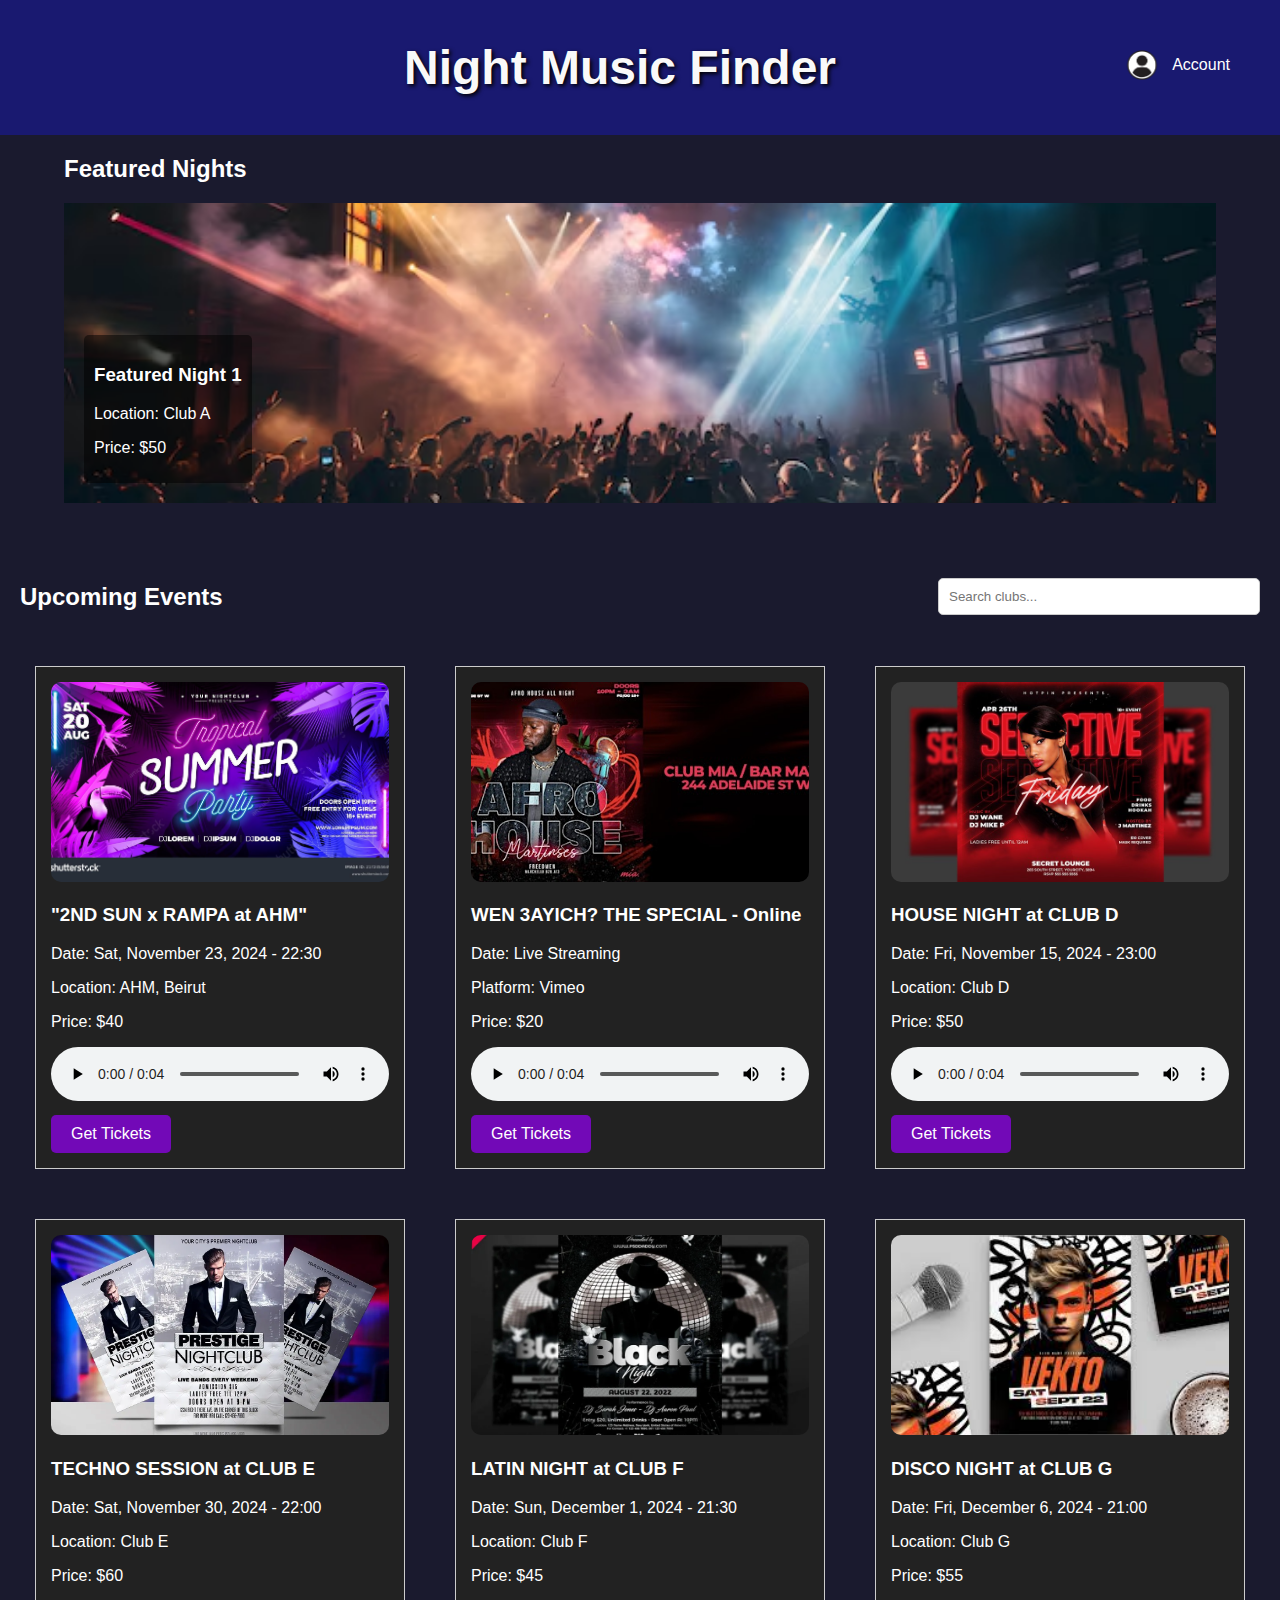
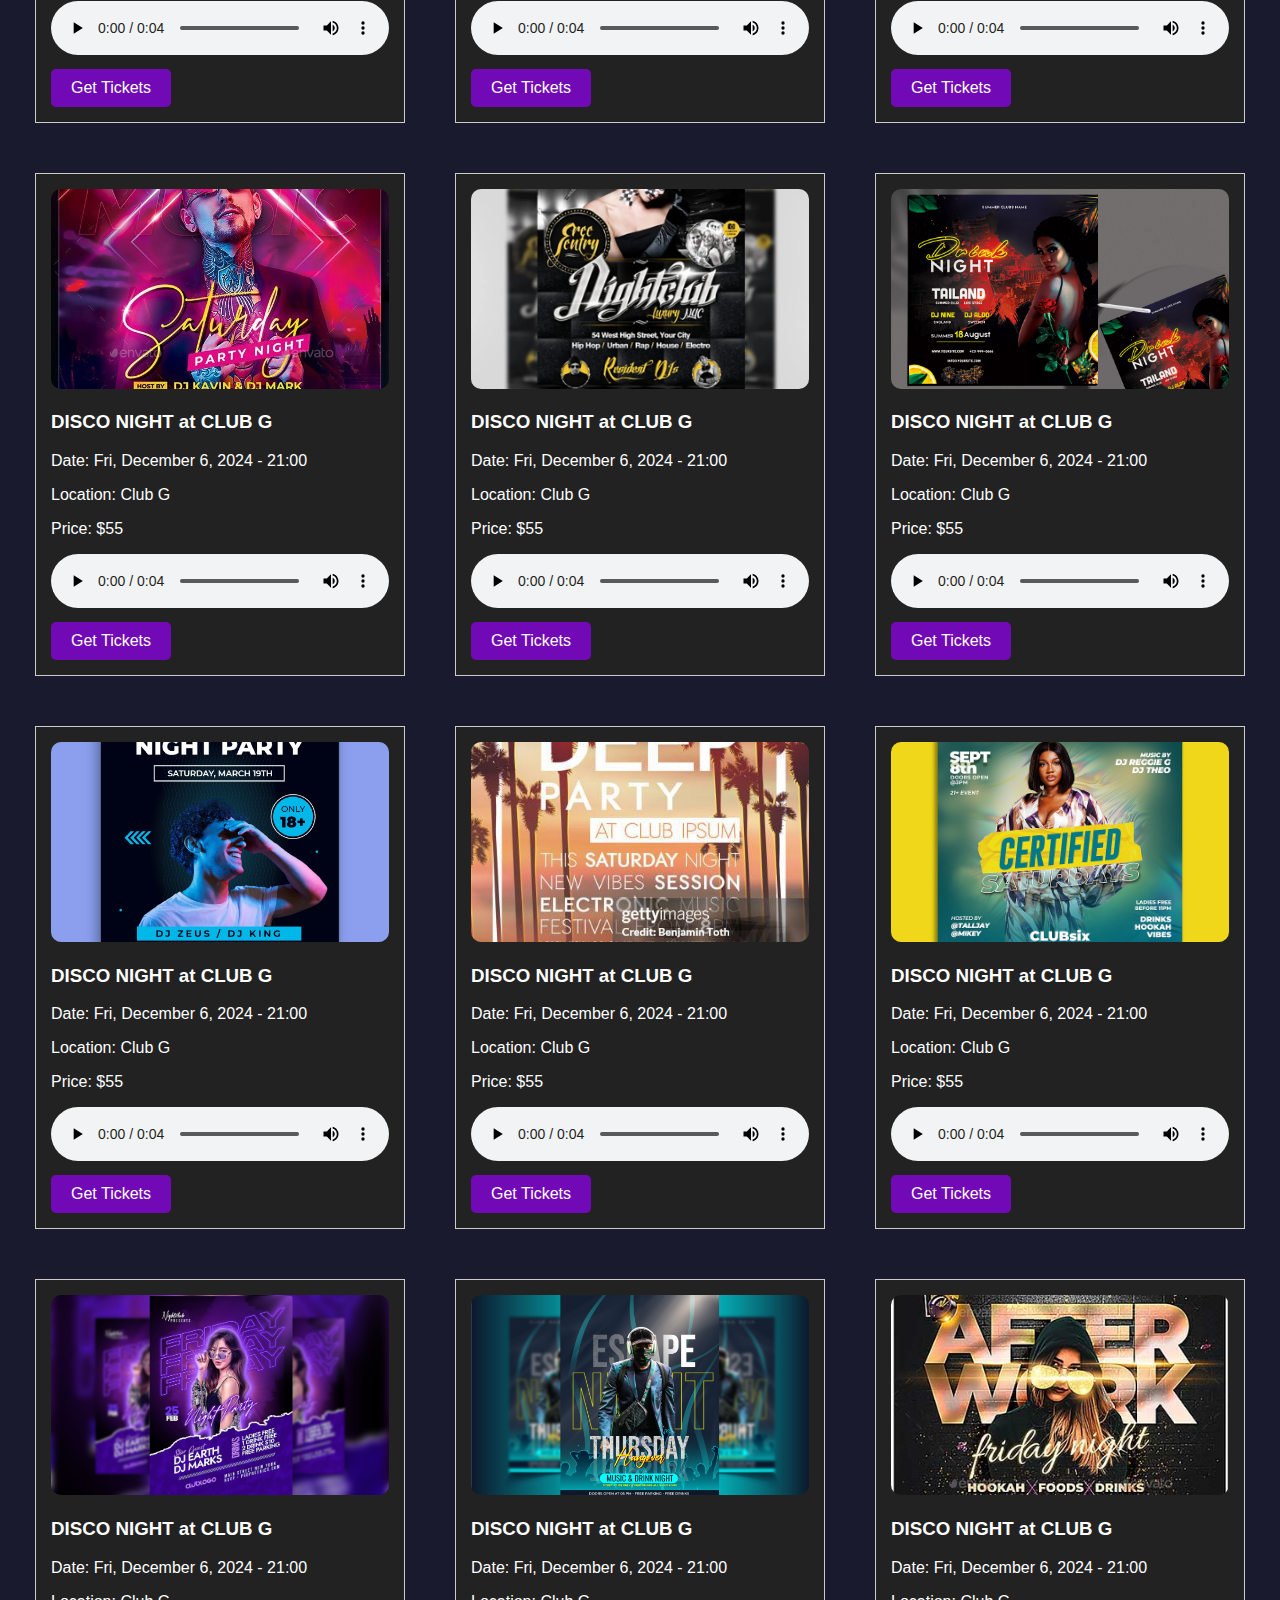
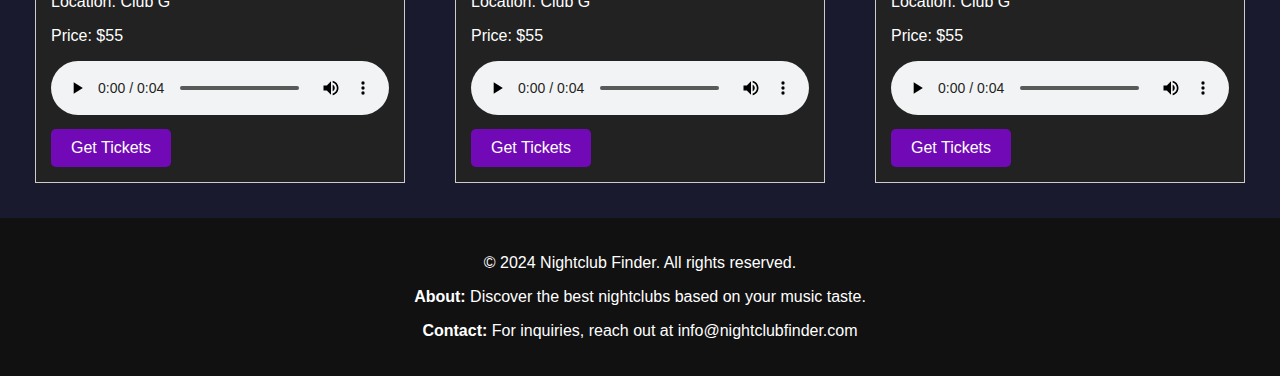
<file: index.html>
<!DOCTYPE html>
<html lang="en">
<head>
    <meta charset="UTF-8">
    <meta name="viewport" content="width=device-width, initial-scale=1.0">
    <title>Title</title>
    <link rel="stylesheet" href="css/index.css">
    <script src="slider.js" defer></script>
    <script src="search.js" defer></script>
</head>
<body>

    <!-- Header -->
    <header>
        <div class="header-container">
            <h1 class="site-title">Night Music Finder</h1>
            <nav>
                <ul>
                    <li><a href="login.html" class="account-button">
                        <img src="media/account.png.webp" alt="Account" class="account-icon"> Account
                    </a></li>
                </ul>
            </nav>
        </div>
    </header>
    

    <!-- Featured Slider -->
    <section id="featured-slider">
        <h2>Featured Nights</h2>
        <div class="slider-container">
            <div class="slide active">
                <img src="media/feat1.avif" alt="Featured Night 1">
                <div class="slide-info">
                    <h3>Featured Night 1</h3>
                    <p>Location: Club A</p>
                    <p>Price: $50</p>
                </div>
            </div>
            <div class="slide">
                <img src="media/club.jpg" alt="Featured Night 2">
                <div class="slide-info">
                    <h3>Featured Night 2</h3>
                    <p>Location: Club B</p>
                    <p>Price: $60</p>
                </div>
            </div>
            <div class="slide">
                <img src="media/feat3.jpg" alt="Featured Night 3">
                <div class="slide-info">
                    <h3>Featured Night 3</h3>
                    <p>Location: Club C</p>
                    <p>Price: $70</p>
                </div>
            </div>
        </div>
    </section>


    <!-- Upcoming Events Grid -->
    <section id="events">
        <div class="events-header">
            <h2>Upcoming Events</h2>
            <div class="search-bar-container">
                <input type="text" placeholder="Search clubs..." id="search-bar">
            </div>
        </div>
        <div class="events-grid">
            <!-- Event 1 -->
            <div class="event-box">
                <img src="media/image1.jpg" alt="Event 1" class="event-image">
                <div class="event-info">
                    <h3 class="event-name">"2ND SUN x RAMPA at AHM"</h3>
                    <p>Date: Sat, November 23, 2024 - 22:30</p>
                    <p>Location: AHM, Beirut</p>
                    <p>Price: $40</p>
                    <audio controls>
                        <source src="media/hawktuah.mp3" type="audio/mpeg">
                    </audio>
                    <a href="events/event1.html" class="get-tickets-button">Get Tickets</a>
                </div>
            </div>

            <!-- Event 2 -->
            <div class="event-box">
                <img src="media/image2.jpeg" alt="Event 2" class="event-image">
                <div class="event-info">
                    <h3 class="event-name">WEN 3AYICH? THE SPECIAL - Online</h3>
                    <p>Date: Live Streaming</p>
                    <p>Platform: Vimeo</p>
                    <p>Price: $20</p>
                    <audio controls>
                        <source src="media/hawktuah.mp3" type="audio/mpeg">
                    </audio>
                    <a href="events/event2.html" class="get-tickets-button">Get Tickets</a>
                </div>
            </div>

            <!-- Event 3 -->
            <div class="event-box">
                <img src="media/image3.jpg" alt="Event 3" class="event-image">
                <div class="event-info">
                    <h3 class="event-name">HOUSE NIGHT at CLUB D</h3>
                    <p>Date: Fri, November 15, 2024 - 23:00</p>
                    <p>Location: Club D</p>
                    <p>Price: $50</p>
                    
                    <audio controls>
                        <source src="media/hawktuah.mp3" type="audio/mpeg">
                    </audio>
                    <a href="events/event3.html" class="get-tickets-button">Get Tickets</a>
                    
                </div>
            </div>

            <!-- Event 4 -->
            <div class="event-box">
                <img src="media/image4.webp" alt="Event 4" class="event-image">
                <div class="event-info">
                    <h3 class="event-name">TECHNO SESSION at CLUB E</h3>
                    <p>Date: Sat, November 30, 2024 - 22:00</p>
                    <p>Location: Club E</p>
                    <p>Price: $60</p>
                    
                    <audio controls>
                        <source src="media/hawktuah.mp3" type="audio/mpeg">
                    </audio>
                    <a href="events/event4.html" class="get-tickets-button">Get Tickets</a>
                </div>
            </div>

            <!-- Event 5 -->
            <div class="event-box">
                <img src="media/image5.webp" alt="Event 5" class="event-image">
                <div class="event-info">
                    <h3 class="event-name">LATIN NIGHT at CLUB F</h3>
                    <p>Date: Sun, December 1, 2024 - 21:30</p>
                    <p>Location: Club F</p>
                    <p>Price: $45</p>
                    
                    <audio controls>
                        <source src="media/hawktuah.mp3" type="audio/mpeg">
                    </audio>
                    <a href="events/event5.html" class="get-tickets-button">Get Tickets</a>
                    
                </div>
            </div>

            <!-- Event 6 -->
            <div class="event-box">
                <img src="media/image6.jpeg" alt="Event 6" class="event-image">
                <div class="event-info">
                    <h3 class="event-name">DISCO NIGHT at CLUB G</h3>
                    <p>Date: Fri, December 6, 2024 - 21:00</p>
                    <p>Location: Club G</p>
                    <p>Price: $55</p>
                    
                    <audio controls>
                        <source src="media/hawktuah.mp3" type="audio/mpeg">
                    </audio>
                    <a href="events/event6.html" class="get-tickets-button">Get Tickets</a>
                </div>
            </div>
            <!-- Event 7 -->
            <div class="event-box">
                <img src="media/image7.jpg" alt="Event 6" class="event-image">
                <div class="event-info">
                    <h3 class="event-name">DISCO NIGHT at CLUB G</h3>
                    <p>Date: Fri, December 6, 2024 - 21:00</p>
                    <p>Location: Club G</p>
                    <p>Price: $55</p>
                    
                    <audio controls>
                        <source src="media/hawktuah.mp3" type="audio/mpeg">
                    </audio>
                    <a href="events/event7.html" class="get-tickets-button">Get Tickets</a>
                </div>
            </div>
            <!-- Event 8 -->
            <div class="event-box">
                <img src="media/image8.webp" alt="Event 6" class="event-image">
                <div class="event-info">
                    <h3 class="event-name">DISCO NIGHT at CLUB G</h3>
                    <p>Date: Fri, December 6, 2024 - 21:00</p>
                    <p>Location: Club G</p>
                    <p>Price: $55</p>
                    
                    <audio controls>
                        <source src="media/hawktuah.mp3" type="audio/mpeg">
                    </audio>
                    <a href="events/event8.html" class="get-tickets-button">Get Tickets</a>
                </div>
            </div>
            <!-- Event 9 -->
            <div class="event-box">
                <img src="media/image9.jpg" alt="Event 6" class="event-image">
                <div class="event-info">
                    <h3 class="event-name">DISCO NIGHT at CLUB G</h3>
                    <p>Date: Fri, December 6, 2024 - 21:00</p>
                    <p>Location: Club G</p>
                    <p>Price: $55</p>
                    
                    <audio controls>
                        <source src="media/hawktuah.mp3" type="audio/mpeg">
                    </audio>
                    <a href="events/event9.html" class="get-tickets-button">Get Tickets</a>
                </div>
            </div>
            <!-- Event 10 -->
            <div class="event-box">
                <img src="media/image10.jpg" alt="Event 6" class="event-image">
                <div class="event-info">
                    <h3 class="event-name">DISCO NIGHT at CLUB G</h3>
                    <p>Date: Fri, December 6, 2024 - 21:00</p>
                    <p>Location: Club G</p>
                    <p>Price: $55</p>
                    
                    <audio controls>
                        <source src="media/hawktuah.mp3" type="audio/mpeg">
                    </audio>
                    <a href="events/event10.html" class="get-tickets-button">Get Tickets</a>
                </div>
            </div>
            <!-- Event 11 -->
            <div class="event-box">
                <img src="media/image11.jpg" alt="Event 6" class="event-image">
                <div class="event-info">
                    <h3 class="event-name">DISCO NIGHT at CLUB G</h3>
                    <p>Date: Fri, December 6, 2024 - 21:00</p>
                    <p>Location: Club G</p>
                    <p>Price: $55</p>
                    
                    <audio controls>
                        <source src="media/hawktuah.mp3" type="audio/mpeg">
                    </audio>
                    <a href="events/event11.html" class="get-tickets-button">Get Tickets</a>
                </div>
            </div>
            <!-- Event 12 -->
            <div class="event-box">
                <img src="media/image12.jpg" alt="Event 6" class="event-image">
                <div class="event-info">
                    <h3 class="event-name">DISCO NIGHT at CLUB G</h3>
                    <p>Date: Fri, December 6, 2024 - 21:00</p>
                    <p>Location: Club G</p>
                    <p>Price: $55</p>
                    
                    <audio controls>
                        <source src="media/hawktuah.mp3" type="audio/mpeg">
                    </audio>
                    <a href="events/event12.html" class="get-tickets-button">Get Tickets</a>
                </div>
            </div>
            <!-- Event 13 -->
            <div class="event-box">
                <img src="media/image13.jpg" alt="Event 6" class="event-image">
                <div class="event-info">
                    <h3 class="event-name">DISCO NIGHT at CLUB G</h3>
                    <p>Date: Fri, December 6, 2024 - 21:00</p>
                    <p>Location: Club G</p>
                    <p>Price: $55</p>
                    
                    <audio controls>
                        <source src="media/hawktuah.mp3" type="audio/mpeg">
                    </audio>
                    <a href="events/event13.html" class="get-tickets-button">Get Tickets</a>
                </div>
            </div>
            <!-- Event 14 -->
            <div class="event-box">
                <img src="media/image14.jpg" alt="Event 6" class="event-image">
                <div class="event-info">
                    <h3 class="event-name">DISCO NIGHT at CLUB G</h3>
                    <p>Date: Fri, December 6, 2024 - 21:00</p>
                    <p>Location: Club G</p>
                    <p>Price: $55</p>
                    
                    <audio controls>
                        <source src="media/hawktuah.mp3" type="audio/mpeg">
                    </audio>
                    <a href="events/event14.html" class="get-tickets-button">Get Tickets</a>
                </div>
            </div>
            <!-- Event 15 -->
            <div class="event-box">
                <img src="media/image15.jpg" alt="Event 6" class="event-image">
                <div class="event-info">
                    <h3 class="event-name">DISCO NIGHT at CLUB G</h3>
                    <p>Date: Fri, December 6, 2024 - 21:00</p>
                    <p>Location: Club G</p>
                    <p>Price: $55</p>
                    
                    <audio controls>
                        <source src="media/hawktuah.mp3" type="audio/mpeg">
                    </audio>
                    <a href="events/event15.html" class="get-tickets-button">Get Tickets</a>
                </div>
            </div>
        </div>
    </section>
    <footer>
        <div class="footer-container">
            <p>&copy; 2024 Nightclub Finder. All rights reserved.</p>
            <div class="footer-links">
                <p><strong>About:</strong> Discover the best nightclubs based on your music taste.</p>
                <p><strong>Contact:</strong> For inquiries, reach out at info@nightclubfinder.com</p>
            </div>
        </div>
    </footer>
    

</body>

</html>
</file>
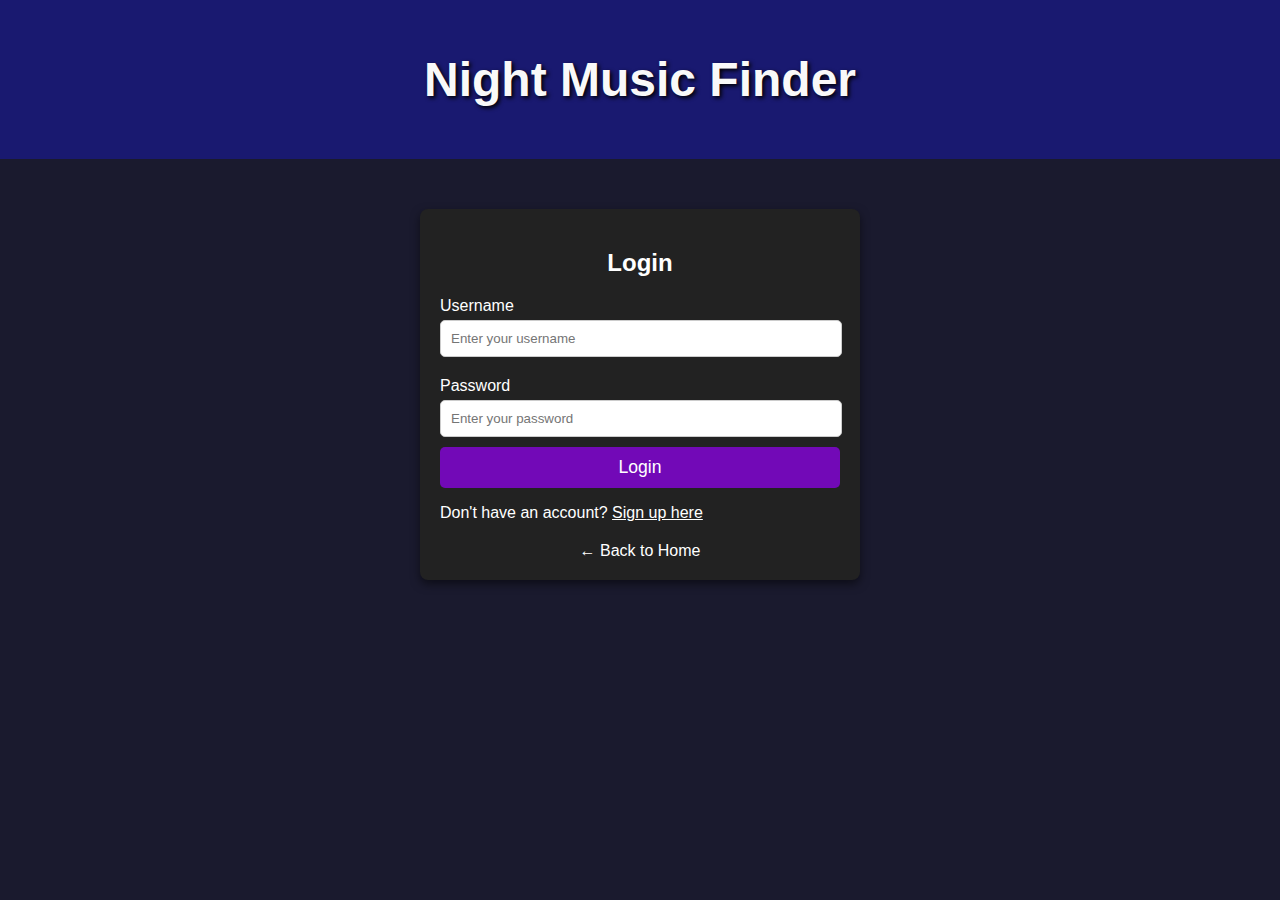
<file: login.html>
<!DOCTYPE html>
<html lang="en">
<head>
    <meta charset="UTF-8">
    <meta name="viewport" content="width=device-width, initial-scale=1.0">
    <title>Login - Night Music Finder</title>
    <link rel="stylesheet" href="css/login.css"> 
</head>
<body>

    <header>
        <h1 class="site-title">Night Music Finder</h1>
    </header>

    <div id="login-section">
        <h2>Login</h2>
        <form>
            <label for="username">Username</label>
            <input type="text" id="username" name="username" placeholder="Enter your username" required>

            <label for="password">Password</label>
            <input type="password" id="password" name="password" placeholder="Enter your password" required>

            <button type="submit">Login</button>
        </form>

        <p>Don't have an account? <a href="signup.html" class="signup-link">Sign up here</a></p>
        
        <a href="index.html" class="back-button">← Back to Home</a>
    </div>

</body>
</html>
</file>
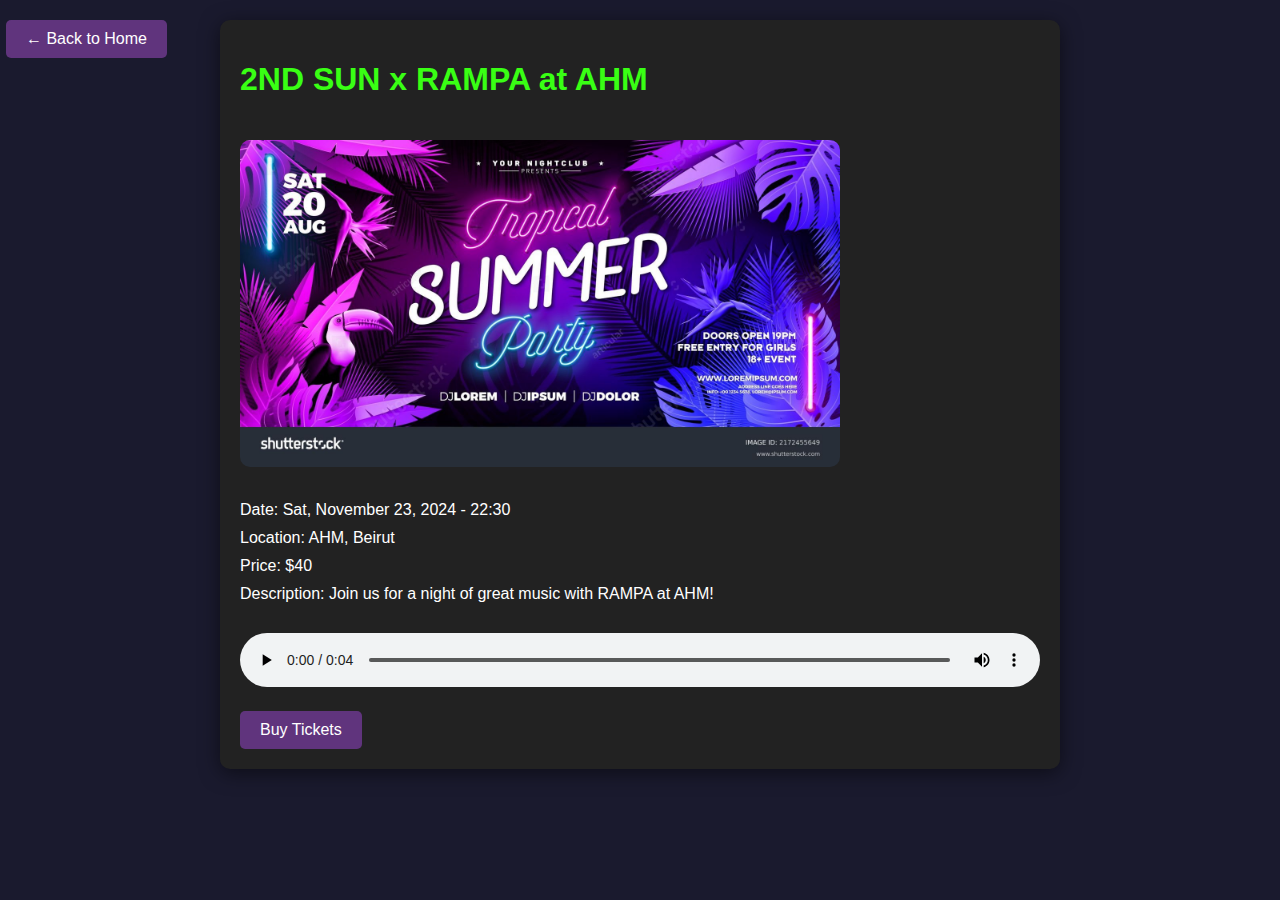
<file: events/event1.html>
<!DOCTYPE html>
<html lang="en">
<head>
    <meta charset="UTF-8">
    <meta name="viewport" content="width=device-width, initial-scale=1.0">
    <title>2ND SUN x RAMPA at AHM</title>
    <link rel="stylesheet" href="../css/page1.css"> 
</head>
<body>

    <!-- Event Details -->
    <section id="event-details">
        <a href="../index.html" class="back-button">← Back to Home</a> 
        <h1>2ND SUN x RAMPA at AHM</h1>
        <img src="../media/image1.jpg" alt="2ND SUN x RAMPA" class="event-image"> 
        <p>Date: Sat, November 23, 2024 - 22:30</p>
        <p>Location: AHM, Beirut</p>
        <p>Price: $40</p>
        <p>Description: Join us for a night of great music with RAMPA at AHM!</p>
        <audio controls>
            <source src="../media/hawktuah.mp3" type="audio/mpeg">
            Your browser does not support the audio element.
        </audio>
        <a href="tickets.html" class="get-tickets-button">Buy Tickets</a>
    </section>

</body>
</html>
</file>
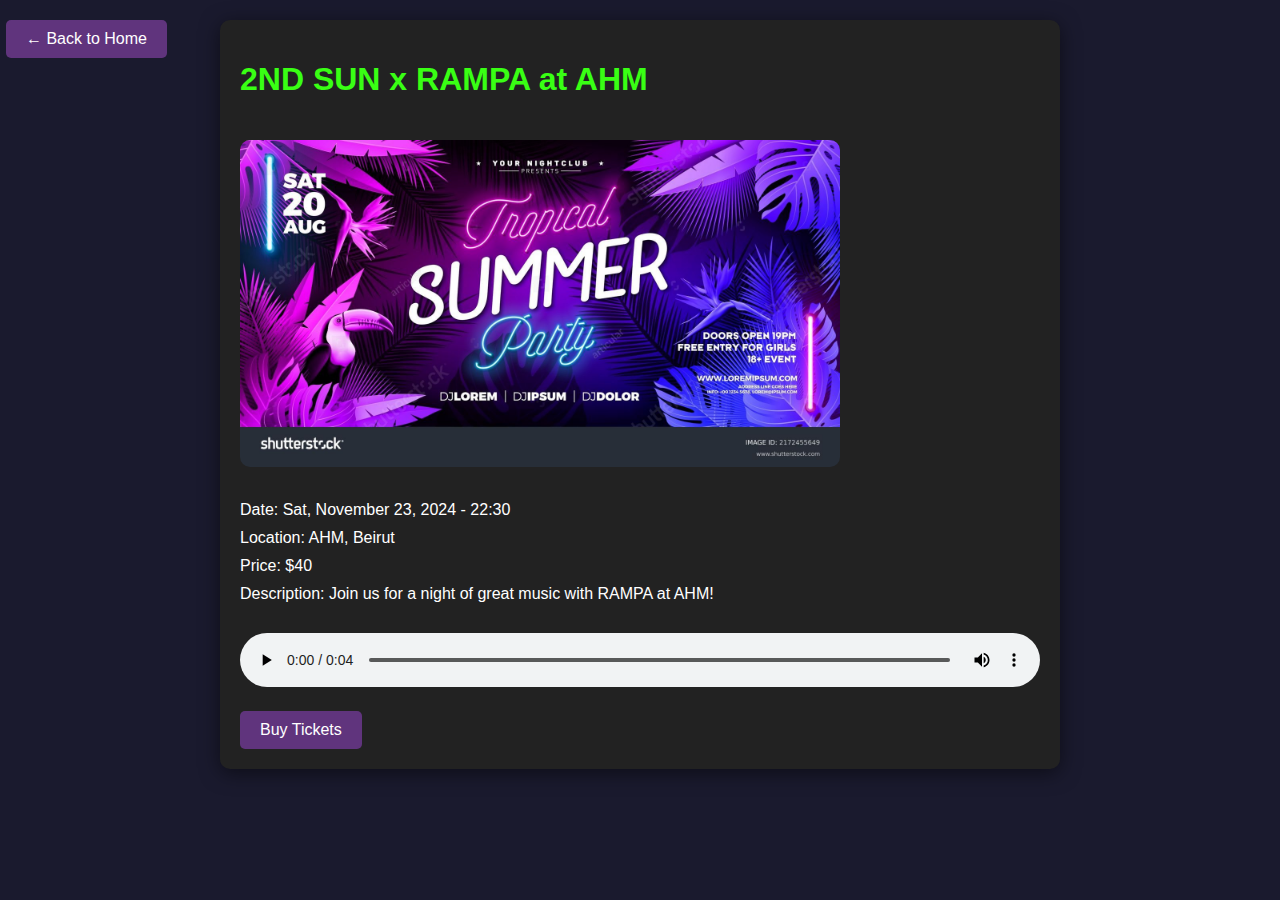
<file: events/event10.html>
<!DOCTYPE html>
<html lang="en">
<head>
    <meta charset="UTF-8">
    <meta name="viewport" content="width=device-width, initial-scale=1.0">
    <title>2ND SUN x RAMPA at AHM</title>
    <link rel="stylesheet" href="../css/page1.css"> 
</head>
<body>

    <!-- Event Details -->
    <section id="event-details">
        <a href="../index.html" class="back-button">← Back to Home</a> 
        <h1>2ND SUN x RAMPA at AHM</h1>
        <img src="../media/image1.jpg" alt="2ND SUN x RAMPA" class="event-image"> 
        <p>Date: Sat, November 23, 2024 - 22:30</p>
        <p>Location: AHM, Beirut</p>
        <p>Price: $40</p>
        <p>Description: Join us for a night of great music with RAMPA at AHM!</p>
        <audio controls>
            <source src="../media/hawktuah.mp3" type="audio/mpeg">
            Your browser does not support the audio element.
        </audio>
        <a href="tickets.html" class="get-tickets-button">Buy Tickets</a>
    </section>

</body>
</html>
</file>
<file: css/index.css>
/* General Styles */
body {
    font-family: Arial, sans-serif;
    background-color: #1a1a2e;
    color: #ffffff;
    margin: 0;
    padding: 0;
}

header {
    background-color: #191970;
    padding: 20px;
    display: flex;
    justify-content: center; 
    align-items: center;
    position: relative; 
}

.site-title {
    font-family: 'Arial', sans-serif; 
    font-size: 3em; 
    color: #f9f9f9; 
    text-align: center; 
    margin: 20px 0; 
    text-shadow: 2px 2px 4px #000; 
    flex: 1; 
}

nav ul {
    list-style-type: none;
    display: flex;
    gap: 20px;
}

nav ul li a {
    color: #ffffff;
    text-decoration: none;
}

.events-header {
    display: flex; 
    justify-content: space-between; 
    align-items: center; 
    margin: 20px 0; 
}

.search-bar-container {
    margin-left: 20px; 
}

#search-bar {
    padding: 10px;
    border-radius: 5px;
    border: 1px solid #ccc; 
    width: 300px;
}

.header-container {
    display: flex;
    justify-content: center; 
    align-items: center; 
    width: 100%; 
    position: relative; 
}

.account-button {
    display: flex;
    align-items: center;
    color: white; 
    text-decoration: none; 
    padding: 10px;
    position: absolute; 
    right: 20px;
    top: 20px;
}

.account-icon {
    width: 50px; 
    height: 30px; 
    margin-right: 5px;
    display: inline-block; 
    vertical-align: middle;
}



/* Slider Styles */
#featured-slider {
    margin: 20px auto;
    width: 90%;
}

.slider-container {
    position: relative;
    width: 100%;
    overflow: hidden;
    height: 300px; 
}

.slide {
    position: absolute;
    width: 100%;
    height: 100%;
    transition: opacity 1s ease;
    opacity: 0; 
}

.slide.active {
    opacity: 1; 
}

.slide img {
    width: 100%;
    height: 100%;
    object-fit: cover; 
}

.slide-info {
    position: absolute;
    bottom: 20px;
    left: 20px;
    color: #fff;
    background-color: rgba(0, 0, 0, 0.5);
    padding: 10px;
    border-radius: 5px;
}


/* Events Grid */
#events {
    padding: 20px;
}

.events-grid {
    display: grid;
    grid-template-columns: repeat(3, 1fr);
    gap: 20px;
}

.event-box {
    border: 1px solid #ccc; 
    padding: 15px; 
    margin: 15px; 
    background-color: #222; 
    color: #fff; 
}

.event-box audio {
    width: 100%; 
}

.event-image {
    width: 100%; 
    height: 200px; 
    object-fit: cover; 
    border-radius: 10px; 
}

.event-info {
    margin-top: 10px;
}

.get-tickets-button {
    display: inline-block; 
    background-color: #7209b7;
    border: none; 
    color: white; 
    padding: 10px 20px; 
    border-radius: 5px; 
    cursor: pointer; 
    text-decoration: none; 
    margin-top: 10px; 
}

.get-tickets-button:hover {
    background-color: #b5179e; 
}


/* Footer styles */
footer {
    background-color: #111;
    color: #fff;
    padding: 20px;
    text-align: center;
}

.footer-container a {
    color: #fff;
    text-decoration: none;
    margin: 0 15px;
}

.footer-container a:hover {
    color: #0aff0a; 
}

html {
    scroll-behavior: smooth;
}
</file>
<file: css/login.css>
/* General Styles */
body {
    font-family: Arial, sans-serif;
    background-color: #1a1a2e; 
    color: #ffffff; 
    margin: 0;
    padding: 0;
}

header {
    background-color: #191970; 
    padding: 20px;
    text-align: center; 
}

.site-title {
    font-family: 'Arial', sans-serif;
    font-size: 3em; 
    color: #f9f9f9; 
    text-shadow: 2px 2px 4px #000; 
}

#login-section {
    max-width: 400px;
    margin: 50px auto;
    padding: 20px;
    background-color: #222; 
    color: #fff; 
    border-radius: 8px; 
    box-shadow: 0 4px 10px rgba(0, 0, 0, 0.5); 
}

#login-section h2 {
    text-align: center; 
}

#login-section label {
    display: block;
    margin: 10px 0 5px;
}

#login-section input {
    width: 95%;
    padding: 10px;
    margin-bottom: 10px;
    border: 1px solid #ccc;
    border-radius: 5px;
}

#login-section button {
    width: 100%;
    padding: 10px;
    background-color: #7209b7; 
    color: white;
    border: none;
    border-radius: 5px;
    cursor: pointer;
    font-size: 1.1em; 
}

#login-section button:hover {
    background-color: #b5179e;
}

.signup-link {
    color: #fff; 
    text-decoration: underline;
}

.back-button {
    display: block;
    margin-top: 20px;
    text-align: center; 
    color: #fff; 
    text-decoration: none; 
}
</file>
<file: css/page1.css>
/* General Styles */
body {
    font-family: Arial, sans-serif;
    background-color: #1a1a2e; 
    color: #ffffff; 
    margin: 0;
    padding: 0;
}

#event-details {
    max-width: 800px; 
    margin: 20px auto; 
    padding: 20px; 
    background-color: #222; 
    border-radius: 10px;
    box-shadow: 0 4px 20px rgba(0, 0, 0, 0.5); 
}

h1 {
    color: #39ff14; 
}

p {
    margin: 10px 0; 
}

audio {
    margin: 20px 0; 
    width: 100%; 
}


.get-tickets-button, .back-button {
    display: inline-block;
    background-color: #60347d; 
    color: #ffffff; 
    padding: 10px 20px; 
    border-radius: 5px; 
    text-decoration: none; 
    transition: background-color 0.3s; 
}

.get-tickets-button:hover, .back-button:hover {
    background-color: #b5179e; 
}

/* Back Button Positioning */
.back-button {
    position: absolute; 
    top: 20px; 
    left:6px; 
}
.event-image {
    width: 100%; 
    max-width: 600px; 
    height: auto; 
    border-radius: 10px; 
    margin: 20px 0; 
}
</file>
